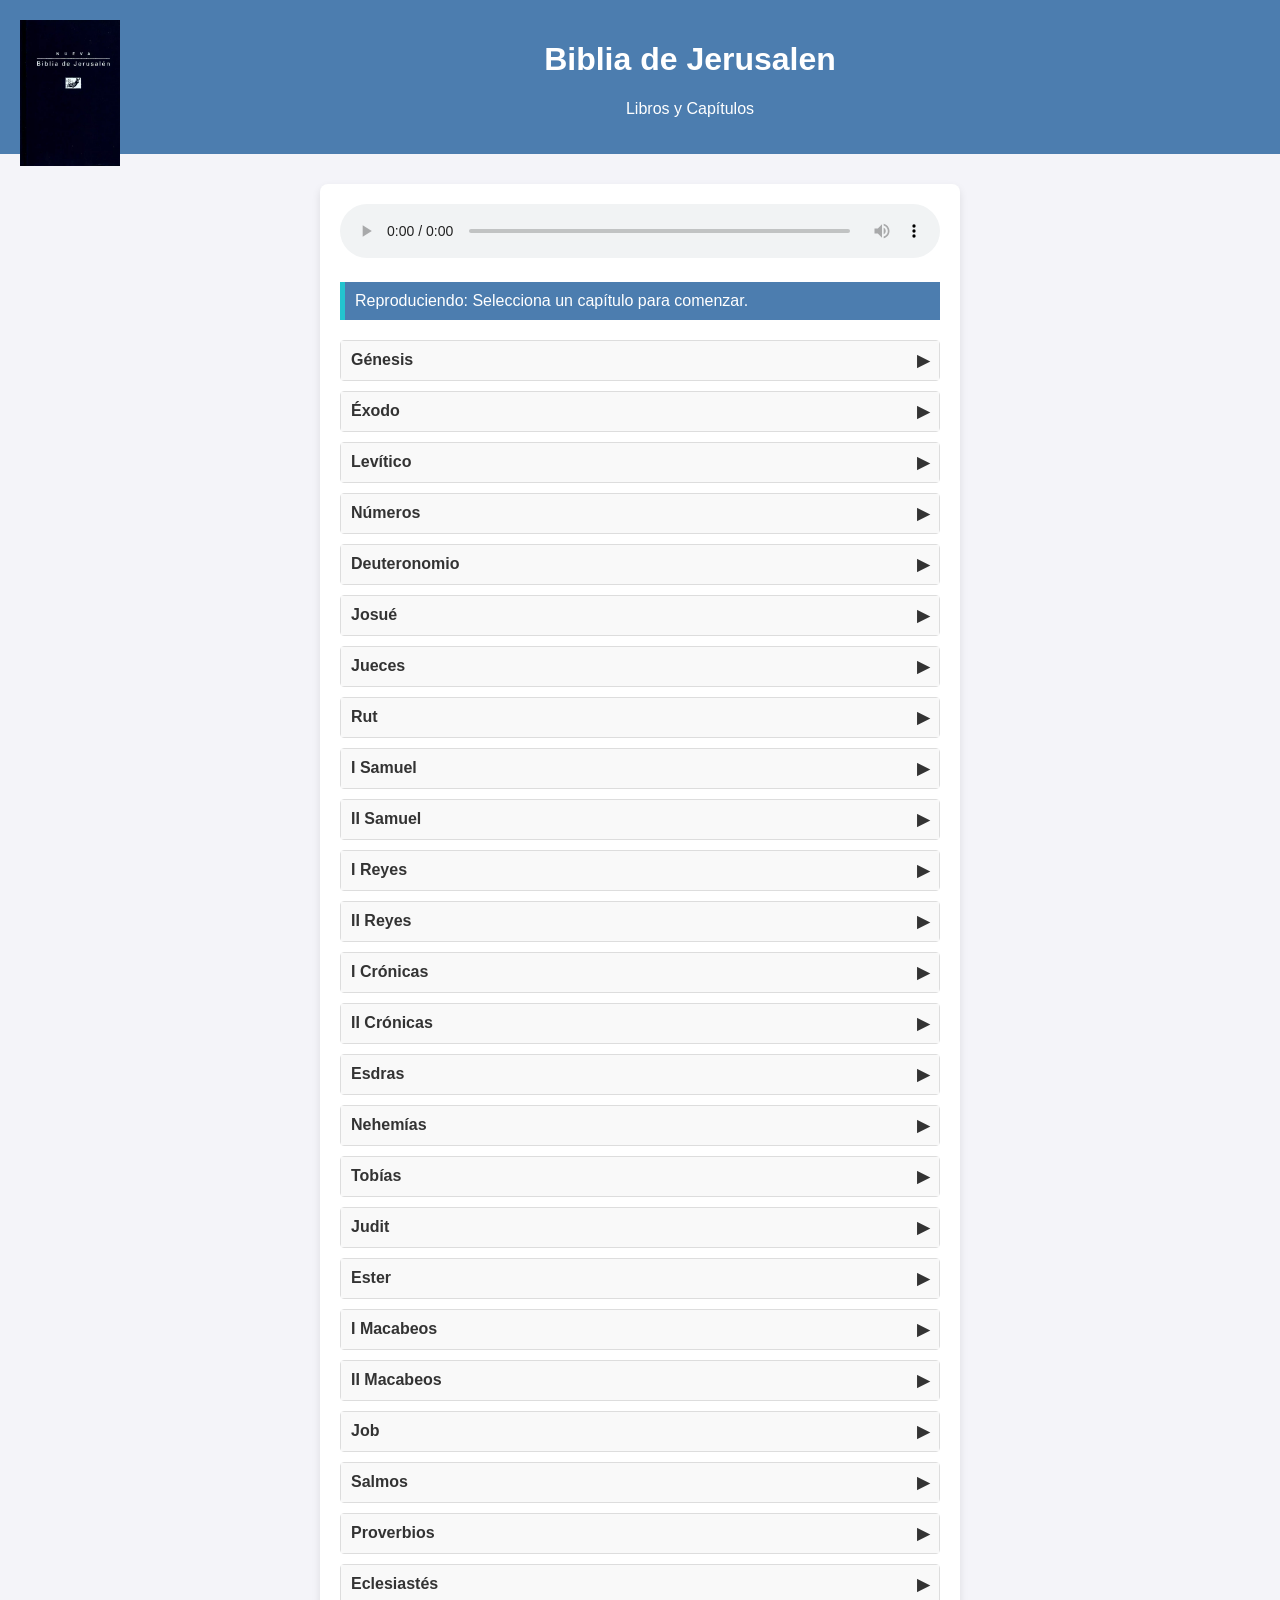
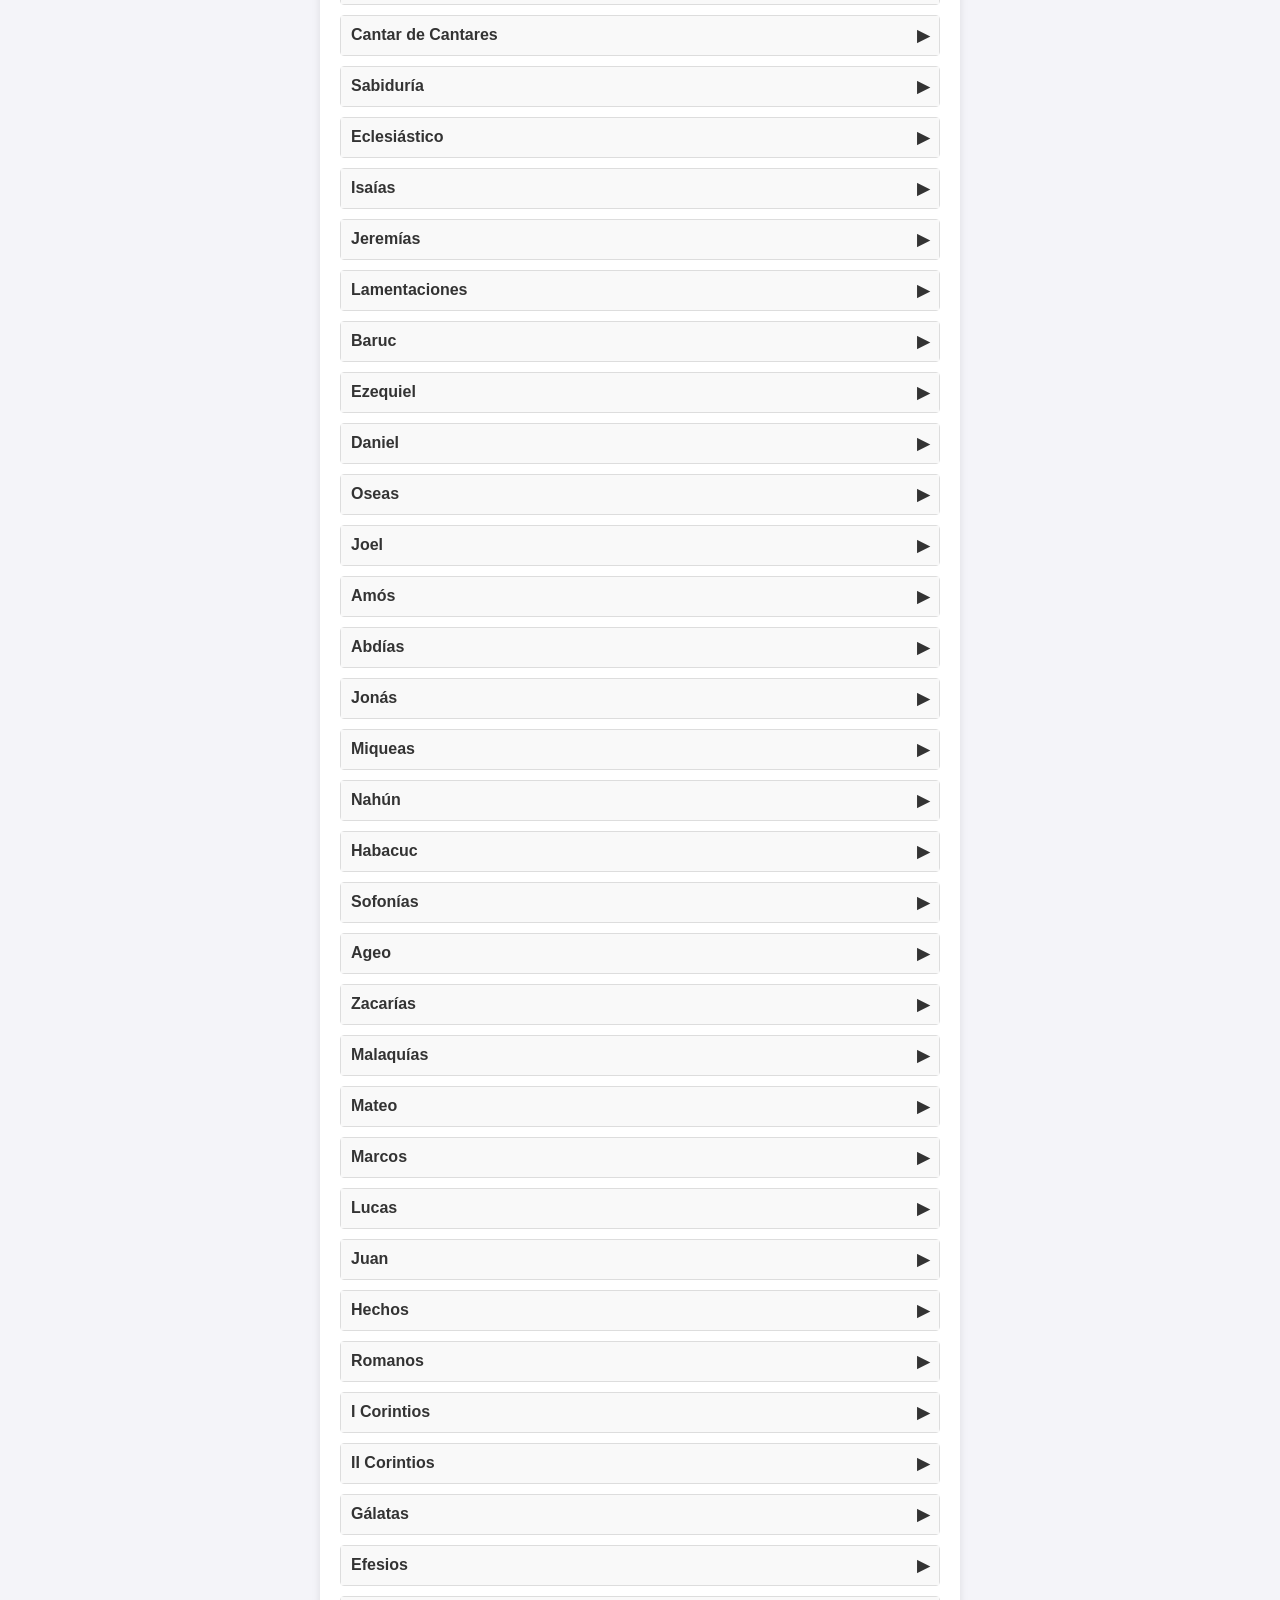
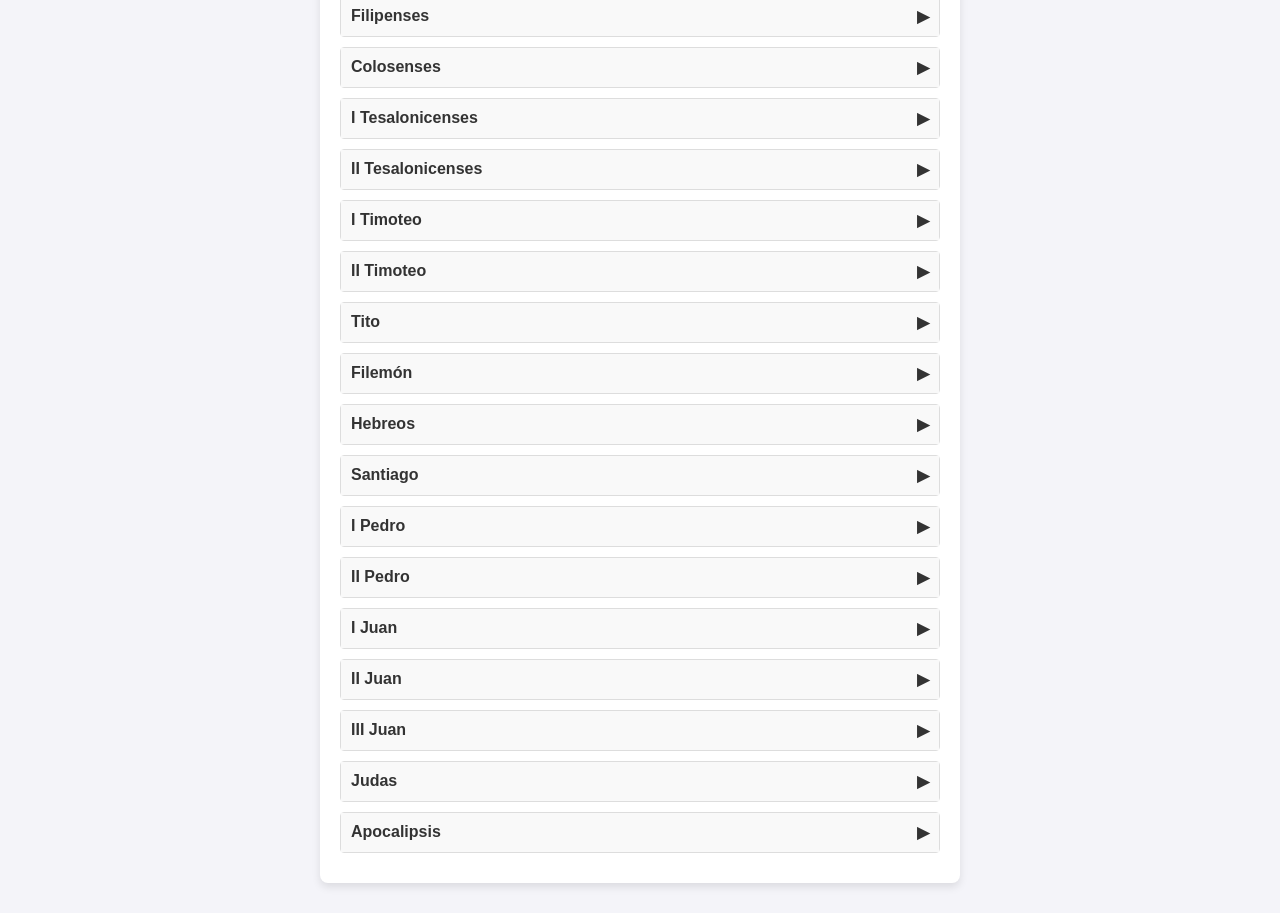
<file: index.html>
<!DOCTYPE html>
<html lang="es">
<head>
    <meta charset="UTF-8">
    <link rel="icon"        href="src/img/ico.ico" type="image/x-icon">
    <meta name="viewport" content="width=device-width, initial-scale=1.0">
    <title>Reproductor Bíblico</title>
    <link rel="stylesheet" href="style.css">
</head>
<body>

    <header>
        <img class="ima" src="src/img/bibliaima.png" alt="">
        <h1>Biblia de Jerusalen</h1>
        <p>Libros y Capítulos</p>
    </header>

    <div id="audio-player-container">
        <audio id="audio-player" controls autoplay></audio>

        <div id="now-playing">
            Reproduciendo: <span id="current-track-info">Ninguno</span>
        </div>

        <div id="playlist">
            </div>
    </div>

    <script src="script.js"></script>
</body>
</html>
</file>
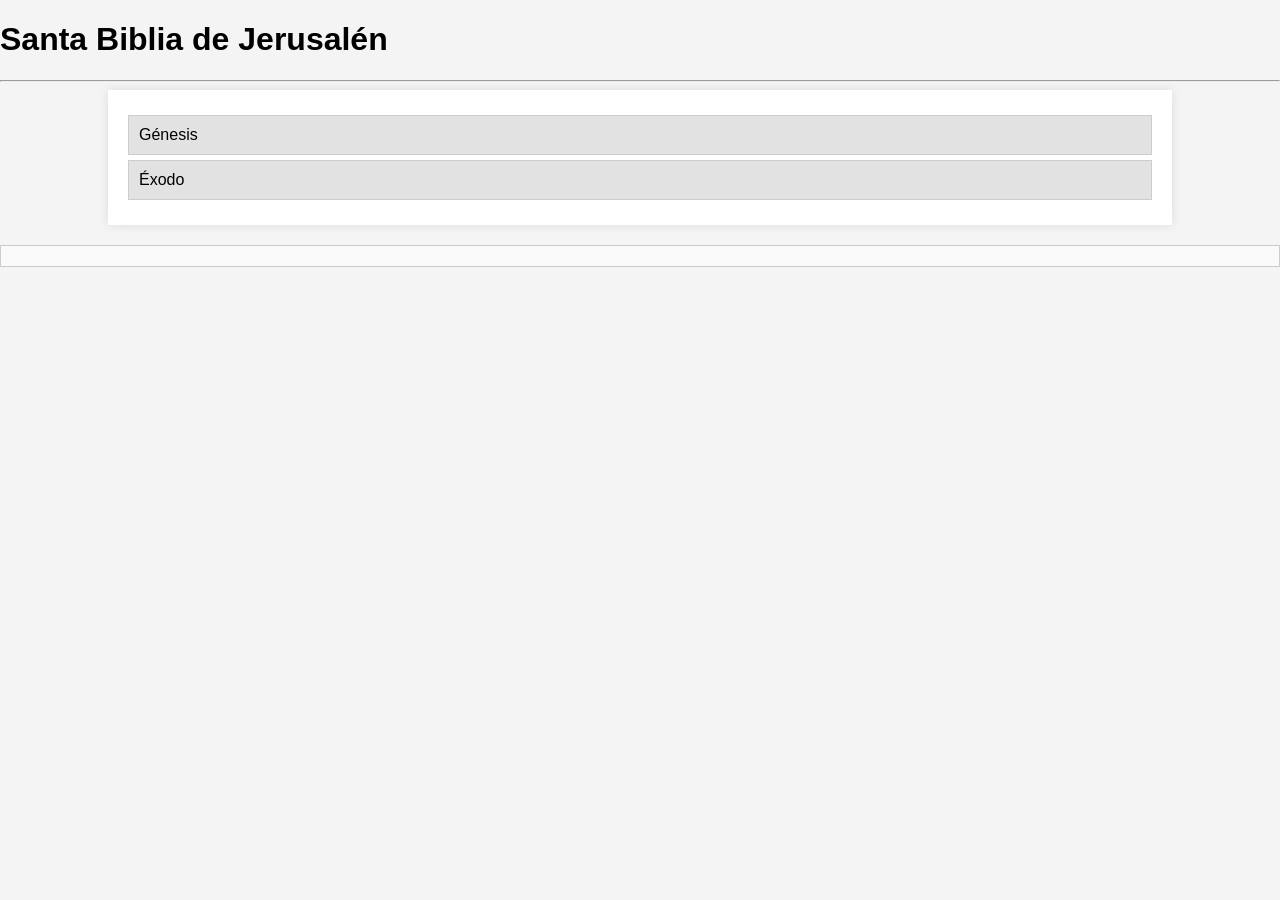
<file: old/index.html>
<!DOCTYPE html>
<html lang="es">
<head>
    <meta charset="UTF-8">
    <meta name="viewport" content="width=device-width, initial-scale=1.0">
    <title>Libros de la Biblia</title>
    <link rel="stylesheet" href="src/js-css/styles.css">
</head>
<body>
    <h1>Santa Biblia de Jerusalén</h1>
    <hr>
    <div class="container">

        <!--Inicio libro del Génesis -->
        <div class="book" onclick="toggleChapters(this)">
            Génesis
            <div class="chapters">
                <div onclick="loadChapterContent('src/gn/gn1.txt')">1</div>
                <div onclick="loadChapterContent('src/gn/gn2.txt')">2</div>
                <div onclick="loadChapterContent('src/gn/gn3.txt')">3</div>
                <div onclick="loadChapterContent('src/gn/gn4.txt')">4</div>
                <div onclick="loadChapterContent('src/gn/gn5.txt')">5</div>
                <div onclick="loadChapterContent('src/gn/gn6.txt')">6</div>
                <div onclick="loadChapterContent('src/gn/gn7.txt')">7</div>
                <div onclick="loadChapterContent('src/gn/gn8.txt')">8</div>
                <div onclick="loadChapterContent('src/gn/gn9.txt')">9</div>
                <div onclick="loadChapterContent('src/gn/gn10.txt')">10</div>
                <div onclick="loadChapterContent('src/gn/gn11.txt')">11</div>
                <div onclick="loadChapterContent('src/gn/gn12.txt')">12</div>
                <div onclick="loadChapterContent('src/gn/gn13.txt')">13</div>
                <div onclick="loadChapterContent('src/gn/gn14.txt')">14</div>
                <div onclick="loadChapterContent('src/gn/gn15.txt')">15</div>
                <div onclick="loadChapterContent('src/gn/gn16.txt')">16</div>
                <div onclick="loadChapterContent('src/gn/gn17.txt')">17</div>
                <div onclick="loadChapterContent('src/gn/gn18.txt')">18</div>
                <div onclick="loadChapterContent('src/gn/gn19.txt')">19</div>
                <div onclick="loadChapterContent('src/gn/gn20.txt')">20</div>
                <div onclick="loadChapterContent('src/gn/gn21.txt')">21</div>
                <div onclick="loadChapterContent('src/gn/gn22.txt')">22</div>
                <div onclick="loadChapterContent('src/gn/gn23.txt')">23</div>
                <div onclick="loadChapterContent('src/gn/gn24.txt')">24</div>
                <div onclick="loadChapterContent('src/gn/gn25.txt')">25</div>
                <div onclick="loadChapterContent('src/gn/gn26.txt')">26</div>
                <div onclick="loadChapterContent('src/gn/gn27.txt')">27</div>
                <div onclick="loadChapterContent('src/gn/gn28.txt')">28</div>
                <div onclick="loadChapterContent('src/gn/gn29.txt')">29</div>
                <div onclick="loadChapterContent('src/gn/gn30.txt')">30</div>
            </div>
        </div>
        <!--Fin libro del Génesis -->
        <!--Inicio libro del Exodo -->

               <!--Inicio libro del Exodo -->
               <div class="book" onclick="toggleChapters(this)">
                Éxodo
                <div class="chapters">
                    <div onclick="loadChapterContent('src/ex/ex1.txt')">1</div>
                    <div onclick="loadChapterContent('src/ex/ex2.txt')">2</div>
                    <div onclick="loadChapterContent('src/ex/ex3.txt')">3</div>
                    <div onclick="loadChapterContent('src/ex/ex4.txt')">4</div>
                    <div onclick="loadChapterContent('src/ex/ex5.txt')">5</div>
                    <div onclick="loadChapterContent('src/ex/ex6.txt')">6</div>
                    <div onclick="loadChapterContent('src/ex/ex7.txt')">7</div>
                    <div onclick="loadChapterContent('src/ex/ex8.txt')">8</div>
                    <div onclick="loadChapterContent('src/ex/ex9.txt')">9</div>
                    <div onclick="loadChapterContent('src/ex/ex10.txt')">10</div>
                    <div onclick="loadChapterContent('src/ex/ex11.txt')">11</div>
                    <div onclick="loadChapterContent('src/ex/ex12.txt')">12</div>
                    <div onclick="loadChapterContent('src/ex/ex13.txt')">13</div>
                    <div onclick="loadChapterContent('src/ex/ex14.txt')">14</div>
                    <div onclick="loadChapterContent('src/ex/ex15.txt')">15</div>
                    <div onclick="loadChapterContent('src/ex/ex16.txt')">16</div>
                    <div onclick="loadChapterContent('src/ex/ex17.txt')">17</div>
                    <div onclick="loadChapterContent('src/ex/ex18.txt')">18</div>
                    <div onclick="loadChapterContent('src/ex/ex19.txt')">19</div>
                    <div onclick="loadChapterContent('src/ex/ex20.txt')">20</div>
                    <div onclick="loadChapterContent('src/ex/ex21.txt')">21</div>
                    <div onclick="loadChapterContent('src/ex/ex22.txt')">22</div>
                    <div onclick="loadChapterContent('src/ex/ex23.txt')">23</div>
                    <div onclick="loadChapterContent('src/ex/ex24.txt')">24</div>
                    <div onclick="loadChapterContent('src/ex/ex25.txt')">25</div>
                    <div onclick="loadChapterContent('src/ex/ex26.txt')">26</div>
                    <div onclick="loadChapterContent('src/ex/ex27.txt')">27</div>
                    <div onclick="loadChapterContent('src/ex/ex28.txt')">28</div>
                    <div onclick="loadChapterContent('src/ex/ex29.txt')">29</div>
                    <div onclick="loadChapterContent('src/ex/ex30.txt')">30</div>
                    <div onclick="loadChapterContent('src/ex/ex31.txt')">31</div>
                    <div onclick="loadChapterContent('src/ex/ex32.txt')">32</div>
                    <div onclick="loadChapterContent('src/ex/ex33.txt')">33</div>
                    <div onclick="loadChapterContent('src/ex/ex34.txt')">34</div>
                    <div onclick="loadChapterContent('src/ex/ex35.txt')">35</div>
                    <div onclick="loadChapterContent('src/ex/ex36.txt')">36</div>
                    <div onclick="loadChapterContent('src/ex/ex37.txt')">37</div>
                    <div onclick="loadChapterContent('src/ex/ex38.txt')">38</div>
                    <div onclick="loadChapterContent('src/ex/ex39.txt')">39</div>
                    <div onclick="loadChapterContent('src/ex/ex40.txt')">40</div>
                </div>
            </div>
        <!--Fin libro del Exodo -->
        <!--Inicio libro del Levitico -->
    </div>
    
    <div id="chapter-content" class="chapter-content"></div>
    <script src="src/js-css/script.js"></script>
</body>
</html>
</file>
<file: style.css>
body {
    font-family: Arial, sans-serif;
    background-color: #f4f4f9;
    color: #333;
    margin: 0;
    padding: 0;
}

header {
    background-color: #4c7daf;
    color: white;
    padding: 20px;
    text-align: center;
}

#audio-player-container {
    max-width: 600px;
    margin: 30px auto;
    padding: 20px;
    background: white;
    box-shadow: 0 4px 8px rgba(0,0,0,0.1);
    border-radius: 8px;
}

#audio-player {
    width: 100%;
    margin-bottom: 20px;
}

#now-playing {
    padding: 10px;
    background-color: #4c7daf;
    border-left: 5px solid #23c4cf;
    color: white;
    margin-bottom: 20px;
}

/* Estilo para los contenedores colapsables (Libros) */
.book-container {
    border: 1px solid #ddd;
    margin-bottom: 10px;
    border-radius: 4px;
}

.book-title {
    background-color: #f9f9f9;
    padding: 10px;
    cursor: pointer;
    font-weight: bold;
    display: flex;
    justify-content: space-between;
    align-items: center;
}

.book-title:hover {
    background-color: #eee;
}

.chapter-list {
    display: none; /* Por defecto colapsado */
    padding: 5px 0;
}

.chapter-list.active {
    display: block; /* Muestra cuando se le añade la clase 'active' */
    border-top: 1px solid #ddd;
}

.chapter-item {
    padding: 8px 20px;
    cursor: pointer;
    border-bottom: 1px dotted #eee;
}

.chapter-item:hover {
    background-color: #f1f1f1;
}

.chapter-item.playing {
    background-color: #4c7daf; /* Color para el capítulo actualmente reproduciendo */
    font-weight: bold;
    color: #000;
}

/* Icono de flecha para colapsar/expandir */
.toggle-icon {
    transition: transform 0.3s;
}

.book-title[aria-expanded="true"] .toggle-icon {
    transform: rotate(90deg);
}

.ima {
    width: 100px;
    float: left;
}
/* Estilo para los capítulos completados */
.chapter-item.completed {
    /* Opcional: para que se diferencie el texto */
    color: #c2d1de; 
    font-style: italic;
}

.chapter-item.completed::after {
    /* El símbolo de cotejo (checkmark) */
    content: '✓✔'; 
    float: right;
    margin-left: 10px;
    font-style: italic;
    font-size: large;
    font-weight: bolder;
    
}

/* Opcional: Asegura que el checkmark se oculte si el capítulo está reproduciéndose */
.chapter-item.completed.playing::after {
    content: ''; /* Oculta el checkmark cuando se está reproduciendo */
}
</file>
<file: old/src/js-css/styles.css>
body {
    font-family: Arial, sans-serif;
    background-color: #f4f4f4;
    margin: 0;
    padding: 0;
}

.container {
    width: 80%;
    margin: 0 auto;
    padding: 20px;
    background-color: #fff;
    box-shadow: 0 0 10px rgba(0, 0, 0, 0.1);
}

.book {
    cursor: pointer;
    padding: 10px;
    margin: 5px 0;
    background-color: #e2e2e2;
    border: 1px solid #ccc;
}

.chapters {
    display: none; /* Asegurarse de que los capítulos están ocultos por defecto */
    padding-left: 20px;
    display: flex;
    flex-wrap: wrap;
    gap: 10px;
}

.chapters div {
    padding: 5px 10px;
    cursor: pointer;
    background-color: #ddd;
    border: 1px solid #bbb;
    border-radius: 5px;
    text-align: center;
    width: 30px;
    flex: 0 1 auto;
}

.chapter-content {
    margin-top: 20px;
    padding: 10px;
    background-color: #f9f9f9;
    border: 1px solid #ccc;
    white-space: pre-wrap; /* Esto mantiene los saltos de línea del archivo de texto */
}
</file>
